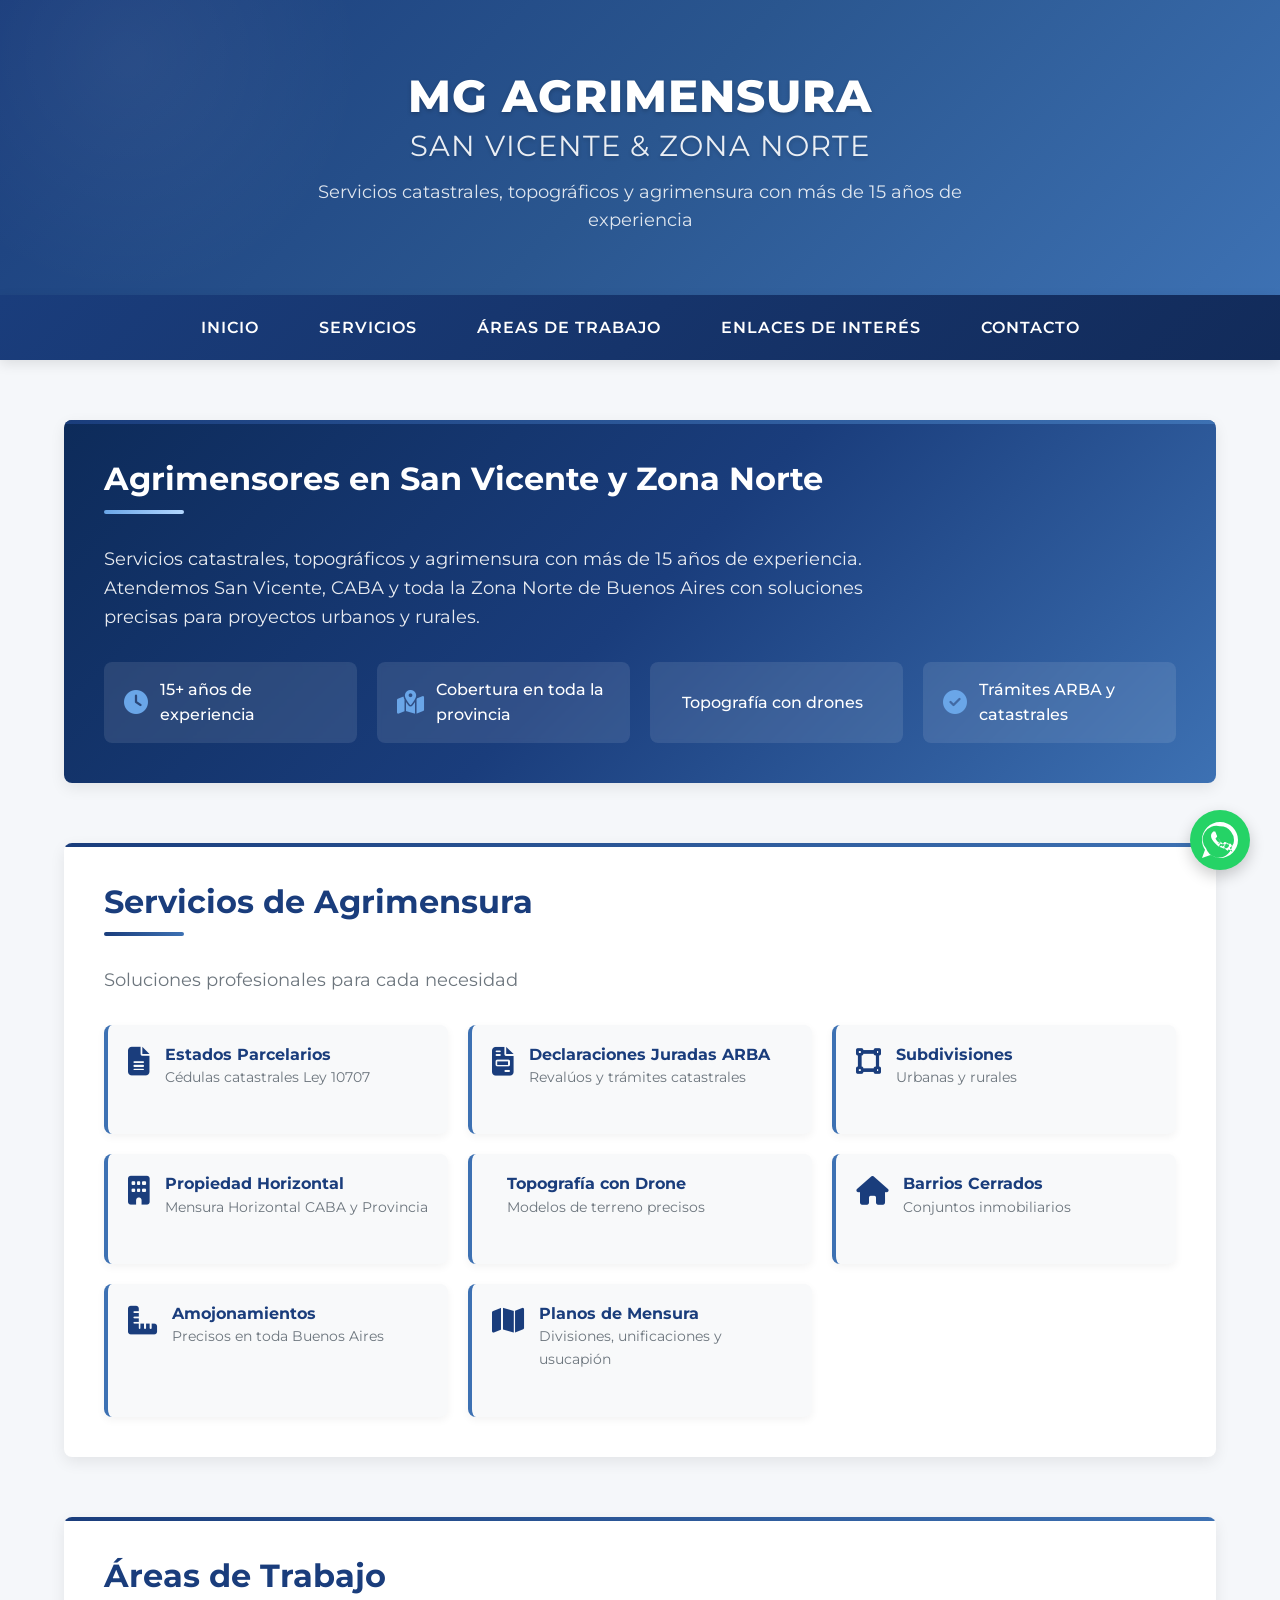
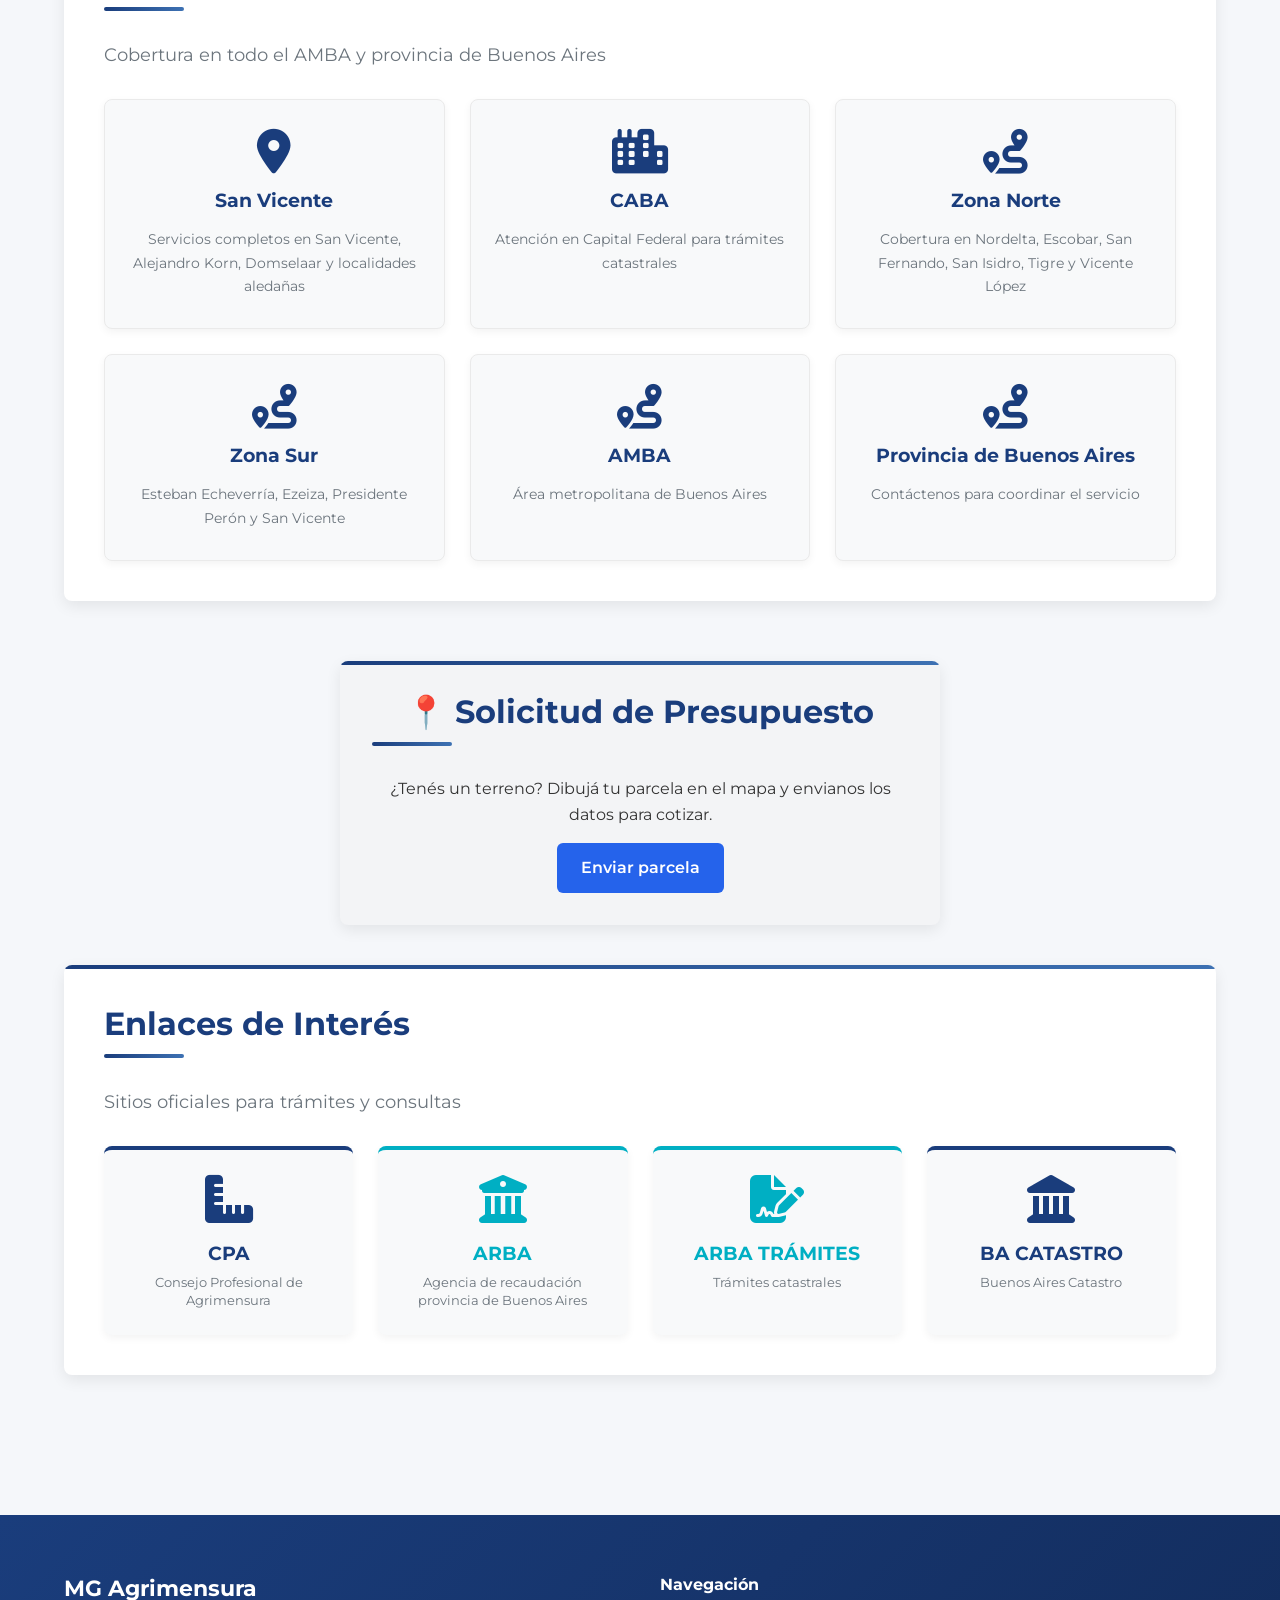
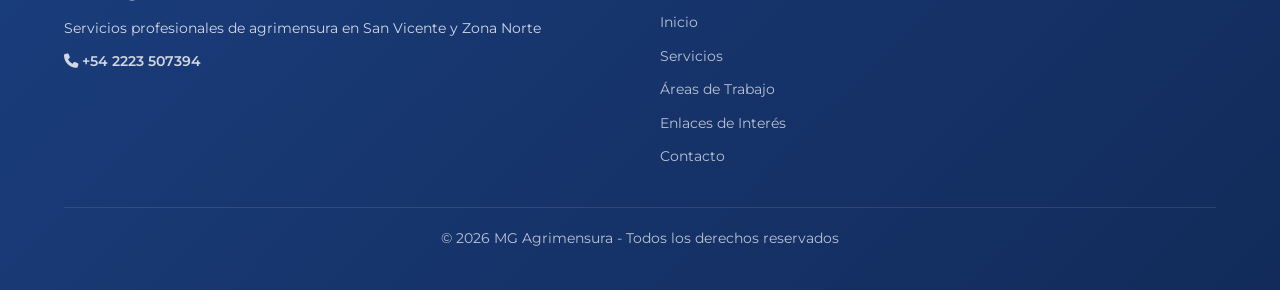
<file: index.html>
<!doctype html>
<html lang="es-ar">
  <head>
    <!-- Google tag (gtag.js) -->
    <script
      async
      src="https://www.googletagmanager.com/gtag/js?id=G-1HQ05M9WVN"
    ></script>
    <script>
      window.dataLayer = window.dataLayer || [];
      function gtag() {
        dataLayer.push(arguments);
      }
      gtag("js", new Date());
      gtag("config", "G-1HQ05M9WVN");
    </script>

    <meta charset="UTF-8" />
    <meta name="viewport" content="width=device-width, initial-scale=1.0" />
    <meta name="language" content="es-AR" />
    <meta name="geo.region" content="AR-B" />
    <meta name="geo.placename" content="San Vicente" />
    <meta name="robots" content="index, follow" />
    <meta
      name="google-site-verification"
      content="yfGlbZ6-nkYd0n5uWNZ3bIEwbT8XLj47co-3NnI4_B8"
    />

    <title>MG Agrimensura │ San Vicente &amp; Zona Norte</title>
    <meta
      name="description"
      content="Agrimensor en Buenos Aires, CABA, AMBA, San Vicente. Cédula catastral, Estado Parcelario, Mensuras y Topografía con Drones."
    />
    <meta
      name="keywords"
      content="estado parcelario, cédula catastral, agrimensor San Vicente, mensura, topografía con drone"
    />

    <link rel="canonical" href="https://www.mgagrimensura.com.ar/" />
    <link rel="preconnect" href="https://fonts.googleapis.com" />
    <link rel="preconnect" href="https://fonts.gstatic.com" crossorigin />

    <link
      rel="stylesheet"
      href="https://cdnjs.cloudflare.com/ajax/libs/font-awesome/6.4.0/css/all.min.css"
    />
    <link
      href="https://fonts.googleapis.com/css2?family=Montserrat:wght@400;600;700;800&family=Roboto+Condensed:wght@400;700&display=swap"
      rel="stylesheet"
    />

    <link rel="stylesheet" href="css/estilos.css" />
  </head>

  <body>
    <header role="banner" aria-label="Encabezado principal de MG Agrimensura">
      <div class="container">
        <h1>
          MG Agrimensura
          <span class="header-location">San Vicente &amp; Zona Norte</span>
        </h1>
        <p class="header-subtitle">
          Servicios catastrales, topográficos y agrimensura con más de 15 años
          de experiencia
        </p>
      </div>
    </header>

    <nav role="navigation" aria-label="Navegación principal">
      <div class="container">
        <ul class="nav-links">
          <li><a href="index.html" aria-current="page">Inicio</a></li>
          <li><a href="#servicios">Servicios</a></li>
          <li><a href="#ubicaciones">Áreas de Trabajo</a></li>
          <li><a href="#enlaces">Enlaces de Interés</a></li>
          <li><a href="pages/contacto.html">Contacto</a></li>
        </ul>
      </div>
    </nav>

    <main role="main" id="contenido-principal" class="container">
      <section
        id="inicio"
        class="bg-section bg-inicio"
        aria-labelledby="inicio-titulo"
      >
        <h2 id="inicio-titulo">Agrimensores en San Vicente y Zona Norte</h2>
        <p>
          Servicios catastrales, topográficos y agrimensura con más de 15 años
          de experiencia. Atendemos San Vicente, CABA y toda la Zona Norte de
          Buenos Aires con soluciones precisas para proyectos urbanos y rurales.
        </p>
        <div class="inicio-destacados">
          <div class="destacado-item">
            <i class="fas fa-clock" aria-hidden="true"></i>
            <span>15+ años de experiencia</span>
          </div>
          <div class="destacado-item">
            <i class="fas fa-map-marked-alt" aria-hidden="true"></i>
            <span>Cobertura en toda la provincia</span>
          </div>
          <div class="destacado-item">
            <i class="fas fa-drone" aria-hidden="true"></i>
            <span>Topografía con drones</span>
          </div>
          <div class="destacado-item">
            <i class="fas fa-check-circle" aria-hidden="true"></i>
            <span>Trámites ARBA y catastrales</span>
          </div>
        </div>
      </section>

      <section id="servicios" aria-labelledby="servicios-titulo">
        <h2 id="servicios-titulo">Servicios de Agrimensura</h2>
        <p class="section-subtitle">
          Soluciones profesionales para cada necesidad
        </p>

        <div id="servicios-container" class="services-grid">
          <div class="loading-message">
            <i class="fas fa-spinner fa-spin"></i> Cargando servicios...
          </div>
        </div>
      </section>

      <!-- ========================================== -->
      <!-- SECCIÓN 3: UBICACIONES (cargadas desde JSON) -->
      <!-- ========================================== -->
      <section id="ubicaciones" aria-labelledby="ubicaciones-titulo">
        <h2 id="ubicaciones-titulo">Áreas de Trabajo</h2>
        <p class="section-subtitle">
          Cobertura en todo el AMBA y provincia de Buenos Aires
        </p>

        <!-- Contenedor donde se renderizan las áreas -->
        <div id="areas-container" class="ubicaciones-grid">
          <div class="loading-message">
            <i class="fas fa-spinner fa-spin"></i> Cargando áreas de trabajo...
          </div>
        </div>
      </section>
      <!-- ========================================== -->
      <!-- SECCIÓN 3.2: parcelas -->
      <!-- ========================================== -->
      <section class="servicio-parcelas">
        <h2>📍 Solicitud de Presupuesto</h2>
        <p>¿Tenés un terreno? Dibujá tu parcela en el mapa y envianos los datos para cotizar.</p>
        <a href="parcelas/index.html" class="btn-primario">Enviar parcela</a>
      </section>
</section>

      <section id="enlaces" aria-labelledby="enlaces-titulo">
        <h2 id="enlaces-titulo">Enlaces de Interés</h2>
        <p class="section-subtitle">
          Sitios oficiales para trámites y consultas
        </p>

        <div class="enlaces-grid">
          <a
            href="https://www.cpa.org.ar/"
            target="_blank"
            class="enlace-card"
            rel="noopener noreferrer"
            aria-label="Consejo Profesional de Agrimensura"
          >
            <i class="fas fa-ruler-combined" aria-hidden="true"></i>
            <span class="enlace-nombre">CPA</span>
            <span class="enlace-desc">Consejo Profesional de Agrimensura</span>
          </a>

          <a
            href="https://web.arba.gov.ar/"
            target="_blank"
            class="enlace-card arba-card"
            rel="noopener noreferrer"
            aria-label="Agencia de Recaudación Buenos Aires"
          >
            <i class="fas fa-university" aria-hidden="true"></i>
            <span class="enlace-nombre">ARBA</span>
            <span class="enlace-desc"
              >Agencia de recaudación provincia de Buenos Aires</span
            >
          </a>

          <a
            href="https://www.arba.gov.ar/GuiaTramites/TramiteSeleccionado.asp?tramite=268"
            target="_blank"
            class="enlace-card arba-card"
            rel="noopener noreferrer"
            aria-label="Trámites catastrales ARBA"
          >
            <i class="fas fa-file-signature" aria-hidden="true"></i>
            <span class="enlace-nombre">ARBA Trámites</span>
            <span class="enlace-desc">Trámites catastrales</span>
          </a>

          <a
            href="https://buenosaires.gob.ar/tramites/solicitud-de-certificado-de-informacion-catastral"
            target="_blank"
            class="enlace-card"
            rel="noopener noreferrer"
            aria-label="Catastro Buenos Aires"
          >
            <i class="fas fa-landmark" aria-hidden="true"></i>
            <span class="enlace-nombre">BA Catastro</span>
            <span class="enlace-desc">Buenos Aires Catastro</span>
          </a>
        </div>
      </section>
    </main>

    <footer role="contentinfo" aria-label="Pie de página">
      <div class="container">
        <div class="footer-grid">
          <div class="footer-info">
            <h3>MG Agrimensura</h3>
            <p>
              Servicios profesionales de agrimensura en San Vicente y Zona Norte
            </p>
            <p class="footer-contacto">
              <i class="fas fa-phone" aria-hidden="true"></i>
              <a href="tel:+542223507394">+54 2223 507394</a>
            </p>
          </div>

          <div class="footer-links">
            <h4>Navegación</h4>
            <ul>
              <li><a href="index.html">Inicio</a></li>
              <li><a href="#servicios">Servicios</a></li>
              <li><a href="#ubicaciones">Áreas de Trabajo</a></li>
              <li><a href="#enlaces">Enlaces de Interés</a></li>
              <li><a href="pages/contacto.html">Contacto</a></li>
            </ul>
          </div>
        </div>

        <div class="footer-bottom">
          <p>&copy; 2026 MG Agrimensura - Todos los derechos reservados</p>
        </div>
      </div>
    </footer>

    <div
      class="wa-chat-btn"
      id="waButton"
      role="button"
      aria-label="Contactar por WhatsApp"
      tabindex="0"
    >
      <svg
        class="wa-chat-btn-icon"
        viewBox="0 0 24 24"
        fill="white"
        aria-hidden="true"
      >
        <path
          d="M17.472 14.382c-.297-.149-1.758-.867-2.03-.967-.273-.099-.471-.148-.67.15-.197.297-.767.966-.94 1.164-.173.199-.347.223-.644.075-.297-.15-1.255-.463-2.39-1.475-.883-.788-1.48-1.761-1.653-2.059-.173-.297-.018-.458.13-.606.134-.133.298-.347.446-.52.149-.174.198-.298.298-.497.099-.198.05-.371-.025-.52-.075-.149-.669-1.612-.916-2.207-.242-.579-.487-.5-.669-.51-.173-.008-.371-.01-.57-.01-.198 0-.52.074-.792.372-.272.297-1.04 1.016-1.04 2.479 0 1.462 1.065 2.875 1.213 3.074.149.198 2.096 3.2 5.077 4.487.709.306 1.262.489 1.694.625.712.227 1.36.195 1.871.118.571-.085 1.758-.719 2.006-1.413.248-.694.248-1.289.173-1.413-.074-.124-.272-.198-.57-.347m-6.29-3.51c.549 1.422 1.444 2.674 2.655 3.575.173.124.347.26.52.36l.47.275c.123.074.248.148.372.148.099 0 .198-.025.272-.124.074-.099.372-.471.495-.644.124-.173.248-.174.372-.099.124.075.744.558.858.658.114.099.198.148.322.074.124-.074.644-.46.818-.632.173-.173.26-.198.347-.173.086.025.161.112.322.273.16.162.31.323.434.483.124.16.26.36.434.547.173.186.198.273.086.46-.112.186-.223.31-.409.434-.186.124-.372.26-.558.372-.186.112-.372.223-.434.26-.062.037-.111.112-.025.236.086.124.384.533.659.868.543.66 1.013 1.145 1.013 1.208 0 .062-.037.136-.111.198-.075.062-.161.074-.223.037-.062-.025-.434-.198-1.013-.607-.58-.409-1.013-.607-1.086-.644-.074-.037-.136-.037-.198.037-.062.074-.248.434-.31.558-.062.124-.124.148-.235.074-.112-.074-.558-.31-1.062-.756-.505-.446-.844-.756-.92-.832-.075-.075-.099-.136-.037-.235.063-.1.26-.26.384-.384.124-.124.173-.211.124-.235-.05-.025-.136 0-.285.074-.149.075-.285.125-.434.2-.149.075-.26.1-.297.05-.037-.05 0-.136.087-.261.087-.124.322-.409.446-.558.41-.496.558-.694.52-.756-.025-.062-.112-.037-.26.025-.149.063-.868.519-1.235.756-.366.237-.434.26-.495.237-.062-.025-.112-.112-.161-.211-.05-.1-.198-.273-.272-.372-.074-.1-.149-.112-.272-.037-.124.074-.66.384-.945.558-.285.174-.558.26-.62.26-.062 0-.136-.025-.161-.087-.025-.062.025-.186.124-.347.1-.16.434-.595.607-.814.173-.218.26-.328.26-.38 0-.062-.037-.087-.161-.149-.124-.062-.744-.372-1.013-.52-.272-.148-.47-.26-.434-.31.037-.05.112-.025.235.025.124.05.708.347.92.471.213.124.384.186.434.161.05-.024.086-.111.062-.211-.025-.1-.26-.595-.384-.832-.124-.236-.272-.41-.434-.52-.161-.112-.297-.186-.26-.223.025-.037.149-.025.322.074.174.1.557.756.756.756h.186c.062 0 .112-.025.136-.062.025-.038.025-.087-.012-.187-.038-.1-.42-1.016-.583-1.39-.16-.372-.32-.558-.446-.558-.037 0-.112.025-.186.062m8.816 4.378c-.008.132-.027.263-.056.39a9.094 9.094 0 0 1-11.71 6.916 9.105 9.105 0 0 1-5.547-5.547A9.095 9.095 0 0 1 12.004 2.88a9.07 9.07 0 0 1 7.354 3.551 9.082 9.082 0 0 1 1.640 7.879M12 0C5.374 0 0 5.374 0 12c0 2.42.744 4.67 2.016 6.537L0 24l5.625-1.921A11.91 11.91 0 0 0 12 24c6.627 0 12-5.373 12-12 0-6.626-5.373-12-12-12"
        />
      </svg>
    </div>

    <script src="js/script.js"></script>
  </body>
</html>
</file>
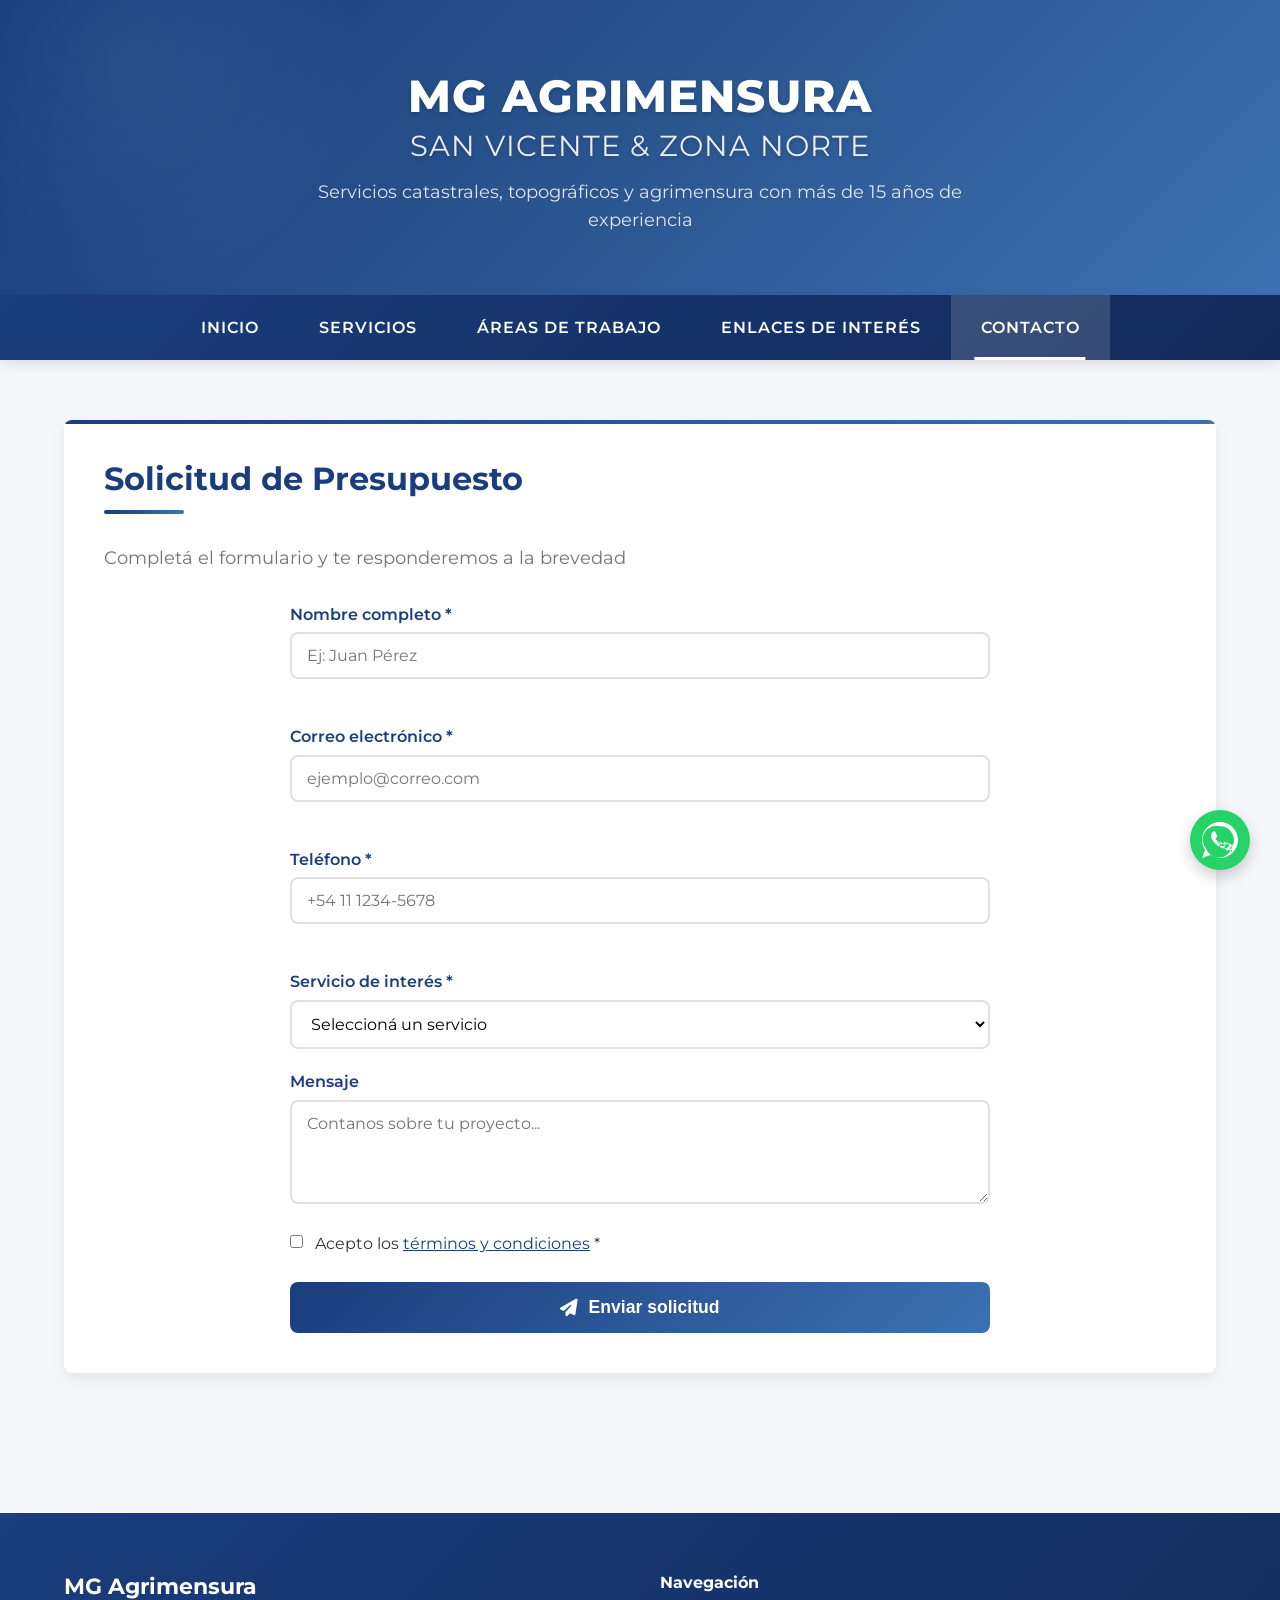
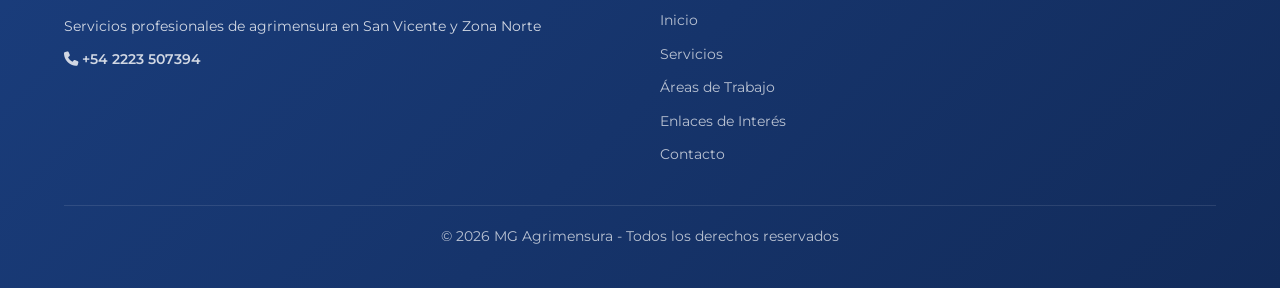
<file: pages/contacto.html>
<!doctype html>
<html lang="es-ar">
  <head>
    <!-- Google tag (gtag.js) -->
    <script
      async
      src="https://www.googletagmanager.com/gtag/js?id=G-1HQ05M9WVN"
    ></script>
    <script>
      window.dataLayer = window.dataLayer || [];
      function gtag() {
        dataLayer.push(arguments);
      }
      gtag("js", new Date());
      gtag("config", "G-1HQ05M9WVN");
    </script>

    <meta charset="UTF-8" />
    <meta name="viewport" content="width=device-width, initial-scale=1.0" />
    <meta name="language" content="es-AR" />
    <meta name="geo.region" content="AR-B" />
    <meta name="geo.placename" content="San Vicente" />
    <meta name="robots" content="index, follow" />
    <meta
      name="google-site-verification"
      content="yfGlbZ6-nkYd0n5uWNZ3bIEwbT8XLj47co-3NnI4_B8"
    />

    <title>Contacto │ MG Agrimensura</title>
    <meta
      name="description"
      content="Contactanos para solicitar presupuesto de servicios de agrimensura en San Vicente y Zona Norte."
    />

    <link
      rel="canonical"
      href="https://www.mgagrimensura.com.ar/pages/contacto.html"
    />
    <link rel="preconnect" href="https://fonts.googleapis.com" />
    <link rel="preconnect" href="https://fonts.gstatic.com" crossorigin />

    <link
      rel="stylesheet"
      href="https://cdnjs.cloudflare.com/ajax/libs/font-awesome/6.4.0/css/all.min.css"
    />
    <link
      href="https://fonts.googleapis.com/css2?family=Montserrat:wght@400;600;700;800&family=Roboto+Condensed:wght@400;700&display=swap"
      rel="stylesheet"
    />

    <link rel="stylesheet" href="../css/estilos.css" />
  </head>
  <body>
    <!-- ============================================ -->
    <!-- HEADER - Mismo que index                     -->
    <!-- ============================================ -->
    <header role="banner" aria-label="Encabezado principal de MG Agrimensura">
      <div class="container">
        <h1>
          MG Agrimensura
          <span class="header-location">San Vicente &amp; Zona Norte</span>
        </h1>
        <p class="header-subtitle">
          Servicios catastrales, topográficos y agrimensura con más de 15 años
          de experiencia
        </p>
      </div>
    </header>

    <!-- ============================================ -->
    <!-- NAV - Misma navegación que index             -->
    <!-- ============================================ -->
    <nav role="navigation" aria-label="Navegación principal">
      <div class="container">
        <ul class="nav-links">
          <li><a href="../index.html">Inicio</a></li>
          <li><a href="../index.html#servicios">Servicios</a></li>
          <li><a href="../index.html#ubicaciones">Áreas de Trabajo</a></li>
          <li><a href="../index.html#enlaces">Enlaces de Interés</a></li>
          <li><a href="contacto.html" aria-current="page">Contacto</a></li>
        </ul>
      </div>
    </nav>

    <!-- ============================================ -->
    <!-- MAIN - SOLO EL FORMULARIO                    -->
    <!-- ============================================ -->
    <main role="main" id="contenido-principal" class="container">
      <section
        id="contacto"
        aria-labelledby="contacto-titulo"
        class="contacto-section"
      >
        <h2 id="contacto-titulo">Solicitud de Presupuesto</h2>
        <p class="section-subtitle">
          Completá el formulario y te responderemos a la brevedad
        </p>

        <!-- Servicio seleccionado desde la URL -->
        <div
          id="servicio-seleccionado"
          class="servicio-seleccionado"
          style="display: none"
        >
          <p>
            <strong>Servicio seleccionado:</strong>
            <span id="servicio-nombre"></span>
          </p>
          <p id="servicio-detalle"></p>
        </div>

        <!-- FORMULARIO CON ACTION DE FORMSPREE -->
        <form
          id="contacto-form"
          class="formulario-contacto"
          action="https://formspree.io/f/xeeybnwa"
          method="POST"
          novalidate
        >
          <!-- Nombre -->
          <div class="campo-formulario">
            <label for="nombre"
              >Nombre completo <span aria-hidden="true">*</span></label
            >
            <input
              type="text"
              id="nombre"
              name="nombre"
              placeholder="Ej: Juan Pérez"
              required
              aria-required="true"
            />
            <span class="mensaje-error" id="error-nombre"></span>
          </div>

          <!-- Email -->
          <div class="campo-formulario">
            <label for="email"
              >Correo electrónico <span aria-hidden="true">*</span></label
            >
            <input
              type="email"
              id="email"
              name="email"
              placeholder="ejemplo@correo.com"
              required
              aria-required="true"
            />
            <span class="mensaje-error" id="error-email"></span>
          </div>

          <!-- Teléfono -->
          <div class="campo-formulario">
            <label for="telefono"
              >Teléfono <span aria-hidden="true">*</span></label
            >
            <input
              type="tel"
              id="telefono"
              name="telefono"
              placeholder="+54 11 1234-5678"
              required
              aria-required="true"
            />
            <span class="mensaje-error" id="error-telefono"></span>
          </div>

          <!-- Servicio (select) -->
          <div class="campo-formulario">
            <label for="servicio"
              >Servicio de interés <span aria-hidden="true">*</span></label
            >
            <select id="servicio" name="servicio" required aria-required="true">
              <option value="">Seleccioná un servicio</option>
              <option value="Estados Parcelarios">Estados Parcelarios</option>
              <option value="Declaraciones Juradas ARBA">
                Declaraciones Juradas ARBA
              </option>
              <option value="Subdivisiones">Subdivisiones</option>
              <option value="Propiedad Horizontal">Propiedad Horizontal</option>
              <option value="Topografía con Drone">Topografía con Drone</option>
              <option value="Barrios Cerrados">Barrios Cerrados</option>
              <option value="Amojonamientos">Amojonamientos</option>
              <option value="Planos de Mensura">Planos de Mensura</option>
              <option value="Otro">Otro</option>
            </select>
          </div>

          <!-- Mensaje -->
          <div class="campo-formulario">
            <label for="mensaje">Mensaje</label>
            <textarea
              id="mensaje"
              name="mensaje"
              rows="4"
              placeholder="Contanos sobre tu proyecto..."
            ></textarea>
          </div>

          <!-- Términos -->
          <div class="campo-formulario checkbox">
            <input
              type="checkbox"
              id="acepto-terminos"
              name="terminos"
              required
            />
            <label for="acepto-terminos">
              Acepto los
              <a href="../terminos-servicio.html" target="_blank"
                >términos y condiciones</a
              >
              <span aria-hidden="true">*</span>
            </label>
          </div>

          <!-- Botón enviar -->
          <button type="submit" class="boton-enviar">
            <i class="fas fa-paper-plane" aria-hidden="true"></i> Enviar
            solicitud
          </button>
        </form>

        <!-- Mensaje de éxito (se muestra con JS) -->
        <div id="mensaje-exito" class="mensaje-exito" style="display: none">
          <i class="fas fa-check-circle" aria-hidden="true"></i>
          <strong>¡Solicitud enviada con éxito!</strong>
          <p>Te contactaremos a la brevedad. Muchas gracias.</p>
        </div>
      </section>
    </main>

    <!-- ============================================ -->
    <!-- FOOTER - Mismo que index                     -->
    <!-- ============================================ -->
    <footer role="contentinfo" aria-label="Pie de página">
      <div class="container">
        <div class="footer-grid">
          <div class="footer-info">
            <h3>MG Agrimensura</h3>
            <p>
              Servicios profesionales de agrimensura en San Vicente y Zona Norte
            </p>
            <p class="footer-contacto">
              <i class="fas fa-phone" aria-hidden="true"></i>
              <a href="tel:+542223507394">+54 2223 507394</a>
            </p>
          </div>

          <div class="footer-links">
            <h4>Navegación</h4>
            <ul>
              <li><a href="../index.html">Inicio</a></li>
              <li><a href="../index.html#servicios">Servicios</a></li>
              <li><a href="../index.html#ubicaciones">Áreas de Trabajo</a></li>
              <li><a href="../index.html#enlaces">Enlaces de Interés</a></li>
              <li><a href="contacto.html">Contacto</a></li>
            </ul>
          </div>
        </div>

        <div class="footer-bottom">
          <p>&copy; 2026 MG Agrimensura - Todos los derechos reservados</p>
        </div>
      </div>
    </footer>

    <!-- ============================================ -->
    <!-- BOTÓN WHATSAPP                               -->
    <!-- ============================================ -->
    <div
      class="wa-chat-btn"
      id="waButton"
      role="button"
      aria-label="Contactar por WhatsApp"
      tabindex="0"
    >
      <svg
        class="wa-chat-btn-icon"
        viewBox="0 0 24 24"
        fill="white"
        aria-hidden="true"
      >
        <path
          d="M17.472 14.382c-.297-.149-1.758-.867-2.03-.967-.273-.099-.471-.148-.67.15-.197.297-.767.966-.94 1.164-.173.199-.347.223-.644.075-.297-.15-1.255-.463-2.39-1.475-.883-.788-1.48-1.761-1.653-2.059-.173-.297-.018-.458.13-.606.134-.133.298-.347.446-.52.149-.174.198-.298.298-.497.099-.198.05-.371-.025-.52-.075-.149-.669-1.612-.916-2.207-.242-.579-.487-.5-.669-.51-.173-.008-.371-.01-.57-.01-.198 0-.52.074-.792.372-.272.297-1.04 1.016-1.04 2.479 0 1.462 1.065 2.875 1.213 3.074.149.198 2.096 3.2 5.077 4.487.709.306 1.262.489 1.694.625.712.227 1.36.195 1.871.118.571-.085 1.758-.719 2.006-1.413.248-.694.248-1.289.173-1.413-.074-.124-.272-.198-.57-.347m-6.29-3.51c.549 1.422 1.444 2.674 2.655 3.575.173.124.347.26.52.36l.47.275c.123.074.248.148.372.148.099 0 .198-.025.272-.124.074-.099.372-.471.495-.644.124-.173.248-.174.372-.099.124.075.744.558.858.658.114.099.198.148.322.074.124-.074.644-.46.818-.632.173-.173.26-.198.347-.173.086.025.161.112.322.273.16.162.31.323.434.483.124.16.26.36.434.547.173.186.198.273.086.46-.112.186-.223.31-.409.434-.186.124-.372.26-.558.372-.186.112-.372.223-.434.26-.062.037-.111.112-.025.236.086.124.384.533.659.868.543.66 1.013 1.145 1.013 1.208 0 .062-.037.136-.111.198-.075.062-.161.074-.223.037-.062-.025-.434-.198-1.013-.607-.58-.409-1.013-.607-1.086-.644-.074-.037-.136-.037-.198.037-.062.074-.248.434-.31.558-.062.124-.124.148-.235.074-.112-.074-.558-.31-1.062-.756-.505-.446-.844-.756-.92-.832-.075-.075-.099-.136-.037-.235.063-.1.26-.26.384-.384.124-.124.173-.211.124-.235-.05-.025-.136 0-.285.074-.149.075-.285.125-.434.2-.149.075-.26.1-.297.05-.037-.05 0-.136.087-.261.087-.124.322-.409.446-.558.41-.496.558-.694.52-.756-.025-.062-.112-.037-.26.025-.149.063-.868.519-1.235.756-.366.237-.434.26-.495.237-.062-.025-.112-.112-.161-.211-.05-.1-.198-.273-.272-.372-.074-.1-.149-.112-.272-.037-.124.074-.66.384-.945.558-.285.174-.558.26-.62.26-.062 0-.136-.025-.161-.087-.025-.062.025-.186.124-.347.1-.16.434-.595.607-.814.173-.218.26-.328.26-.38 0-.062-.037-.087-.161-.149-.124-.062-.744-.372-1.013-.52-.272-.148-.47-.26-.434-.31.037-.05.112-.025.235.025.124.05.708.347.92.471.213.124.384.186.434.161.05-.024.086-.111.062-.211-.025-.1-.26-.595-.384-.832-.124-.236-.272-.41-.434-.52-.161-.112-.297-.186-.26-.223.025-.037.149-.025.322.074.174.1.557.756.756.756h.186c.062 0 .112-.025.136-.062.025-.038.025-.087-.012-.187-.038-.1-.42-1.016-.583-1.39-.16-.372-.32-.558-.446-.558-.037 0-.112.025-.186.062m8.816 4.378c-.008.132-.027.263-.056.39a9.094 9.094 0 0 1-11.71 6.916 9.105 9.105 0 0 1-5.547-5.547A9.095 9.095 0 0 1 12.004 2.88a9.07 9.07 0 0 1 7.354 3.551 9.082 9.082 0 0 1 1.640 7.879M12 0C5.374 0 0 5.374 0 12c0 2.42.744 4.67 2.016 6.537L0 24l5.625-1.921A11.91 11.91 0 0 0 12 24c6.627 0 12-5.373 12-12 0-6.626-5.373-12-12-12"
        />
      </svg>
    </div>

    <!-- ============================================ -->
    <!-- SCRIPTS                                      -->
    <!-- ============================================ -->
    <script src="../js/script.js"></script>
  </body>
</html>
</file>
<file: css/estilos.css>
/* ============================================ */
/* 1. VARIABLES Y RESET                         */
/* ============================================ */

:root {
  --primary: #1a3d7c;
  --primary-dark: #122b5a;
  --primary-light: #2a568f;
  --secondary: #3d71b3;
  --accent: #2ecc71;
  --light: #f8f9fa;
  --dark: #212529;
  --gray: #6c757d;
  --border-radius: 8px;
  --box-shadow: 0 5px 15px rgba(0, 0, 0, 0.08);
  --transition: all 0.3s ease;
}

* {
  margin: 0;
  padding: 0;
  box-sizing: border-box;
}

body {
  font-family: "Montserrat", "Roboto Condensed", sans-serif;
  line-height: 1.6;
  color: #333;
  background-color: #f5f7fa;
}

.container {
  width: 90%;
  max-width: 1200px;
  margin: 0 auto;
  padding: 20px 0;
}

/* ============================================ */
/* 2. TIPOGRAFÍA                               */
/* ============================================ */

h1,
h2,
h3,
h4 {
  font-weight: 700;
  line-height: 1.2;
  margin-bottom: 1rem;
}

h2 {
  font-size: 2rem;
  position: relative;
  padding-bottom: 15px;
  margin-bottom: 30px;
  color: var(--primary);
}

h2::after {
  content: "";
  position: absolute;
  bottom: 0;
  left: 0;
  width: 80px;
  height: 4px;
  background: linear-gradient(90deg, var(--primary), var(--secondary));
  border-radius: 2px;
}

.section-subtitle {
  color: var(--gray);
  font-size: 1.1rem;
  margin-bottom: 30px;
}

/* ============================================ */
/* 3. HEADER                                   */
/* ============================================ */

header {
  background: linear-gradient(
    135deg,
    var(--primary) 0%,
    var(--primary-light) 50%,
    var(--secondary) 100%
  );
  color: white;
  padding: 50px 0 40px;
  text-align: center;
  position: relative;
  overflow: hidden;
}

header::after {
  content: "";
  position: absolute;
  top: 0;
  left: 0;
  right: 0;
  bottom: 0;
  background-image: radial-gradient(
    circle at 10% 20%,
    rgba(255, 255, 255, 0.05) 0%,
    transparent 20%
  );
  pointer-events: none;
}

header h1 {
  margin: 0;
  font-size: 2.8rem;
  font-weight: 800;
  letter-spacing: 1px;
  text-transform: uppercase;
  text-shadow: 0 2px 4px rgba(0, 0, 0, 0.2);
}

.header-location {
  display: block;
  font-size: 1.8rem;
  font-weight: 400;
  opacity: 0.9;
  margin-top: 5px;
}

.header-subtitle {
  font-size: 1.1rem;
  opacity: 0.85;
  max-width: 700px;
  margin: 15px auto 0;
}

/* ============================================ */
/* 4. NAVEGACIÓN                               */
/* ============================================ */

nav {
  background: linear-gradient(
    135deg,
    var(--primary) 0%,
    var(--primary-dark) 100%
  );
  position: sticky;
  top: 0;
  z-index: 1000;
  box-shadow: 0 4px 12px rgba(0, 0, 0, 0.1);
}

nav .container {
  padding: 0;
}

.nav-links {
  list-style: none;
  display: flex;
  justify-content: center;
  gap: 0;
}

.nav-links li {
  margin: 0;
}

.nav-links a {
  color: white;
  text-decoration: none;
  font-weight: 600;
  font-size: 1rem;
  padding: 20px 30px;
  display: block;
  position: relative;
  transition: var(--transition);
  text-transform: uppercase;
  letter-spacing: 1px;
}

.nav-links a::after {
  content: "";
  position: absolute;
  bottom: 0;
  left: 50%;
  width: 0;
  height: 3px;
  background-color: white;
  transition: var(--transition);
  transform: translateX(-50%);
}

.nav-links a:hover::after,
.nav-links a[aria-current="page"]::after {
  width: 70%;
}

.nav-links a:hover {
  background-color: rgba(255, 255, 255, 0.1);
}

.nav-links a[aria-current="page"] {
  background-color: rgba(255, 255, 255, 0.15);
}

/* ============================================ */
/* 5. MAIN - SECCIONES GENERALES               */
/* ============================================ */

main {
  padding: 40px 0;
}

section {
  margin: 40px 0 60px;
  padding: 40px;
  background-color: white;
  border-radius: var(--border-radius);
  box-shadow: var(--box-shadow);
  position: relative;
  overflow: hidden;
}

section::before {
  content: "";
  position: absolute;
  top: 0;
  left: 0;
  right: 0;
  height: 4px;
  background: linear-gradient(90deg, var(--primary), var(--secondary));
  z-index: 2;
}

/* ============================================ */
/* 6. SECCIÓN INICIO                           */
/* ============================================ */

.bg-inicio {
  background: linear-gradient(135deg, #0d2b5a 0%, #1a3d7c 50%, #3d71b3 100%);
  color: white;
}

.bg-inicio h2 {
  color: white;
}

.bg-inicio h2::after {
  background: linear-gradient(90deg, #6aa6e8, #b3d7ff);
}

.bg-inicio p {
  font-size: 1.15rem;
  opacity: 0.9;
  max-width: 800px;
}

.inicio-destacados {
  display: grid;
  grid-template-columns: repeat(auto-fit, minmax(200px, 1fr));
  gap: 20px;
  margin-top: 30px;
}

.destacado-item {
  display: flex;
  align-items: center;
  gap: 12px;
  background: rgba(255, 255, 255, 0.1);
  padding: 15px 20px;
  border-radius: var(--border-radius);
  backdrop-filter: blur(2px);
  font-weight: 500;
}

.destacado-item i {
  font-size: 1.5rem;
  color: #6aa6e8;
}

/* ============================================ */
/* 7. SERVICIOS                                */
/* ============================================ */

.services-grid {
  list-style: none;
  display: grid;
  grid-template-columns: repeat(auto-fit, minmax(280px, 1fr));
  gap: 20px;
}

.service-item {
  display: flex;
  align-items: flex-start;
  gap: 15px;
  background: var(--light);
  padding: 20px;
  border-radius: var(--border-radius);
  border-left: 4px solid var(--secondary);
  box-shadow: 0 3px 8px rgba(0, 0, 0, 0.05);
  transition: var(--transition);
  cursor: pointer;
}

.service-item:hover {
  transform: translateY(-5px);
  box-shadow: 0 8px 15px rgba(0, 0, 0, 0.08);
}

.service-icon {
  font-size: 1.8rem;
  color: var(--primary);
  flex-shrink: 0;
  margin-top: 2px;
}

.service-content h3 {
  font-size: 1rem;
  margin-bottom: 2px;
  color: var(--primary);
}

.service-content p {
  font-size: 0.9rem;
  color: var(--gray);
  margin: 0;
}
/* ============================================ */
/* INDICADOR "→ Solicitar presupuesto"          */
/* ============================================ */

.click-indicator {
  display: inline-flex;
  align-items: center;
  gap: 6px;
  font-size: 0.85rem;
  font-weight: 600;
  color: var(--secondary);
  margin-top: 10px;

  /* OCULTO POR DEFECTO */
  opacity: 0;
  transform: translateX(-10px);
  transition: all 0.3s ease;

  /* Para que no ocupe espacio cuando está oculto */
  max-height: 0;
  overflow: hidden;
  margin-top: 0;
}

/* AL HACER HOVER EN LA TARJETA, APARECE */
.service-item:hover .click-indicator {
  opacity: 1;
  transform: translateX(0);
  max-height: 50px;
  margin-top: 10px;
}

/* Efecto adicional al hacer hover en el indicador */
.click-indicator:hover {
  color: var(--primary);
  transform: translateX(6px);
}

/* Línea decorativa debajo del indicador */
.click-indicator::after {
  content: "";
  position: absolute;
  bottom: -2px;
  left: 0;
  width: 0;
  height: 2px;
  background: linear-gradient(90deg, var(--secondary), var(--primary));
  transition: width 0.3s ease;
}

.service-item:hover .click-indicator::after {
  width: 100%;
}
/* ============================================ */
/* 8. BOTÓN EN SERVICIOS                       */
/* ============================================ */

.btn-servicio {
  display: inline-flex;
  align-items: center;
  gap: 8px;
  background: linear-gradient(135deg, var(--primary), var(--secondary));
  color: white;
  border: none;
  padding: 10px 20px;
  border-radius: 6px;
  font-weight: 600;
  font-size: 0.85rem;
  cursor: pointer;
  transition: var(--transition);
  margin-top: 10px;
  font-family: inherit;
}

.btn-servicio:hover {
  transform: translateY(-2px);
  box-shadow: 0 5px 15px rgba(26, 61, 124, 0.3);
}

.btn-servicio i {
  font-size: 0.8rem;
}
.click-indicator {
  display: inline-flex;
  align-items: center;
  gap: 6px;
  font-size: 0.8rem;
  color: var(--primary);
  font-weight: 600;
  margin-top: 8px;
  transition: var(--transition);
}

.service-item:hover .click-indicator {
  transform: translateX(5px);
  color: var(--secondary);
}
/* ============================================ */
/* 9. MENSAJES DE CARGA Y ERROR                */
/* ============================================ */

.loading-message {
  text-align: center;
  padding: 40px;
  color: var(--gray);
  font-size: 1.1rem;
}

.loading-message i {
  margin-right: 10px;
  color: var(--primary);
}

.error-message {
  text-align: center;
  padding: 40px;
  color: #721c24;
  background: #f8d7da;
  border-radius: var(--border-radius);
  border-left: 4px solid #dc3545;
}

.error-message i {
  margin-right: 10px;
}

/* ============================================ */
/* 9.2 servicio-parcelas                             */
/* ============================================ */

.servicio-parcelas {
  text-align: center;
  padding: 2rem;
  background: #f3f4f6;
  margin: 2rem auto;
  max-width: 600px;
  border-radius: 8px;
}

.btn-primario {
  display: inline-block;
  padding: 0.75rem 1.5rem;
  background: #2563eb;
  color: white;
  text-decoration: none;
  border-radius: 6px;
  margin-top: 1rem;
  font-weight: 600;
}

.btn-primario:hover {
  opacity: 0.9;
}

/* ============================================ */
/* 10. UBICACIONES                             */
/* ============================================ */

.ubicaciones-grid {
  display: grid;
  grid-template-columns: repeat(auto-fit, minmax(250px, 1fr));
  gap: 25px;
}

.ubicacion-card {
  text-align: center;
  padding: 30px 20px;
  border-radius: var(--border-radius);
  background: var(--light);
  box-shadow: 0 3px 8px rgba(0, 0, 0, 0.05);
  transition: var(--transition);
  border: 1px solid #eaeaea;
}

.ubicacion-card:hover {
  transform: translateY(-8px);
  box-shadow: 0 12px 20px rgba(0, 0, 0, 0.08);
  border-color: var(--secondary);
}

.ubicacion-card i {
  font-size: 2.8rem;
  color: var(--primary);
  margin-bottom: 15px;
  display: inline-block;
}

.ubicacion-card h3 {
  color: var(--primary);
  font-size: 1.2rem;
}

.ubicacion-card p {
  font-size: 0.9rem;
  color: var(--gray);
  margin: 0;
}

/* ============================================ */
/* 11. ENLACES DE INTERÉS                      */
/* ============================================ */

.enlaces-grid {
  display: grid;
  grid-template-columns: repeat(auto-fit, minmax(200px, 1fr));
  gap: 25px;
}

.enlace-card {
  display: flex;
  flex-direction: column;
  align-items: center;
  text-decoration: none;
  color: var(--dark);
  transition: var(--transition);
  padding: 25px 15px;
  background-color: var(--light);
  border-radius: var(--border-radius);
  box-shadow: 0 3px 8px rgba(0, 0, 0, 0.05);
  border-top: 4px solid var(--primary);
  min-height: 180px;
}

.enlace-card:hover {
  transform: translateY(-8px);
  box-shadow: 0 10px 25px rgba(0, 0, 0, 0.1);
}

.enlace-card i {
  font-size: 3rem;
  color: var(--primary);
  margin-bottom: 15px;
}

.enlace-card.arba-card i {
  color: #00afc3;
}

.enlace-card.arba-card {
  border-top-color: #00afc3;
}

.enlace-nombre {
  font-weight: 700;
  font-size: 1.2rem;
  text-transform: uppercase;
  color: var(--primary);
  margin-bottom: 5px;
  text-align: center;
}

.arba-card .enlace-nombre {
  color: #00afc3;
}

.enlace-desc {
  font-size: 0.8rem;
  line-height: 1.4;
  color: var(--gray);
  text-align: center;
}

/* ============================================ */
/* 12. FOOTER                                  */
/* ============================================ */

footer {
  background: linear-gradient(
    135deg,
    var(--primary) 0%,
    var(--primary-dark) 100%
  );
  color: white;
  padding: 40px 0 20px;
  margin-top: 60px;
}

footer h3,
footer h4 {
  color: white;
  margin-bottom: 15px;
}

footer h3 {
  font-size: 1.4rem;
}

footer a {
  color: rgba(255, 255, 255, 0.7);
  text-decoration: none;
  transition: var(--transition);
}

footer a:hover {
  color: white;
}

.footer-grid {
  display: grid;
  grid-template-columns: repeat(auto-fit, minmax(200px, 1fr));
  gap: 40px;
  padding-bottom: 30px;
  border-bottom: 1px solid rgba(255, 255, 255, 0.1);
}

.footer-info p {
  opacity: 0.8;
  font-size: 0.9rem;
}

.footer-contacto {
  margin-top: 10px;
  font-weight: 600;
}

.footer-contacto a {
  color: white;
  opacity: 1;
}

.footer-links ul,
.footer-legal ul {
  list-style: none;
}

.footer-links ul li,
.footer-legal ul li {
  margin-bottom: 8px;
}

.footer-links ul li a,
.footer-legal ul li a {
  font-size: 0.9rem;
}

.footer-bottom {
  text-align: center;
  padding-top: 20px;
  opacity: 0.7;
  font-size: 0.85rem;
}

/* ============================================ */
/* 13. BOTÓN WHATSAPP                          */
/* ============================================ */

.wa-chat-btn {
  position: fixed;
  bottom: 30px;
  right: 30px;
  width: 60px;
  height: 60px;
  background-color: #25d366;
  border-radius: 50%;
  box-shadow: 0 6px 15px rgba(0, 0, 0, 0.2);
  cursor: pointer;
  display: flex;
  align-items: center;
  justify-content: center;
  z-index: 9999;
  transition: var(--transition);
  border: none;
}

.wa-chat-btn:hover {
  transform: scale(1.1) translateY(-5px);
  box-shadow: 0 8px 20px rgba(37, 211, 102, 0.4);
}

.wa-chat-btn-icon {
  width: 36px;
  height: 36px;
  fill: white;
}

/* ============================================ */
/* 14. SERVICIO SELECCIONADO EN CONTACTO       */
/* ============================================ */

.servicio-seleccionado {
  background: #e8f4fd;
  border-left: 4px solid var(--primary);
  padding: 15px 20px;
  border-radius: var(--border-radius);
  margin-bottom: 25px;
}

.servicio-seleccionado p {
  margin: 5px 0;
}

.servicio-seleccionado strong {
  color: var(--primary);
}

#servicio-detalle {
  color: var(--gray);
  font-size: 0.9rem;
}

/* ============================================ */
/* 15. FORMULARIO DE CONTACTO                  */
/* ============================================ */

.formulario-contacto {
  max-width: 700px;
  margin: 0 auto;
}

.campo-formulario {
  margin-bottom: 20px;
}

.campo-formulario label {
  display: block;
  font-weight: 600;
  margin-bottom: 5px;
  color: var(--primary);
}

.campo-formulario input,
.campo-formulario select,
.campo-formulario textarea {
  width: 100%;
  padding: 12px 15px;
  border: 2px solid #e0e0e0;
  border-radius: var(--border-radius);
  font-size: 1rem;
  transition: var(--transition);
  font-family: inherit;
  background: white;
}

.campo-formulario input:focus,
.campo-formulario select:focus,
.campo-formulario textarea:focus {
  outline: none;
  border-color: var(--primary);
  box-shadow: 0 0 0 3px rgba(26, 61, 124, 0.1);
}

.campo-formulario input.error,
.campo-formulario select.error,
.campo-formulario textarea.error {
  border-color: #dc3545;
}

.mensaje-error {
  display: block;
  color: #dc3545;
  font-size: 0.85rem;
  margin-top: 5px;
  min-height: 20px;
}

.campo-formulario.checkbox {
  display: flex;
  align-items: flex-start;
  gap: 12px;
}

.campo-formulario.checkbox input {
  width: auto;
  margin-top: 4px;
  flex-shrink: 0;
}

.campo-formulario.checkbox label {
  font-weight: normal;
  cursor: pointer;
  color: #333;
}

.campo-formulario.checkbox label a {
  color: var(--primary);
  text-decoration: underline;
}

.boton-enviar {
  background: linear-gradient(135deg, var(--primary), var(--secondary));
  color: white;
  border: none;
  padding: 15px 40px;
  font-size: 1.1rem;
  font-weight: 600;
  border-radius: var(--border-radius);
  cursor: pointer;
  transition: var(--transition);
  display: inline-flex;
  align-items: center;
  gap: 10px;
  width: 100%;
  justify-content: center;
}

.boton-enviar:hover {
  transform: translateY(-3px);
  box-shadow: 0 5px 20px rgba(26, 61, 124, 0.3);
}

/* ============================================ */
/* 16. MENSAJE DE ÉXITO                        */
/* ============================================ */

.mensaje-exito {
  background: #d4edda;
  color: #155724;
  padding: 25px 30px;
  border-radius: var(--border-radius);
  border-left: 4px solid #28a745;
  text-align: center;
  max-width: 700px;
  margin: 20px auto 0;
}

.mensaje-exito i {
  font-size: 2rem;
  color: #28a745;
  display: block;
  margin-bottom: 10px;
}

.mensaje-exito strong {
  font-size: 1.2rem;
  display: block;
}

.mensaje-exito p {
  margin-top: 8px;
  opacity: 0.9;
}

/* ============================================ */
/* 17. RESPONSIVE - MEDIA QUERIES              */
/* ============================================ */
/* Para móviles: al tocar, se muestra */
.service-item:active .click-indicator,
.service-item:focus .click-indicator {
  opacity: 1;
  transform: translateX(0);
  max-height: 50px;
  margin-top: 10px;
}

@media (max-width: 992px) {
  header h1 {
    font-size: 2.2rem;
  }

  .header-location {
    font-size: 1.4rem;
  }

  .nav-links a {
    padding: 18px 20px;
    font-size: 0.85rem;
  }

  section {
    padding: 30px 20px;
  }

  h2 {
    font-size: 1.7rem;
  }
}

@media (max-width: 768px) {
  header {
    padding: 35px 0 25px;
  }

  header h1 {
    font-size: 1.8rem;
  }

  .header-location {
    font-size: 1.1rem;
  }

  .header-subtitle {
    font-size: 0.95rem;
  }

  .nav-links {
    flex-direction: column;
    gap: 0;
  }

  .nav-links a {
    padding: 14px 20px;
    text-align: center;
    font-size: 0.9rem;
  }

  .nav-links a::after {
    display: none;
  }

  section {
    padding: 25px 15px;
    margin: 30px 0 40px;
  }

  h2 {
    font-size: 1.5rem;
  }

  .services-grid {
    grid-template-columns: 1fr;
  }

  .ubicaciones-grid {
    grid-template-columns: 1fr 1fr;
  }

  .enlaces-grid {
    grid-template-columns: 1fr 1fr;
  }

  .inicio-destacados {
    grid-template-columns: 1fr 1fr;
    gap: 12px;
  }

  .destacado-item {
    padding: 12px 15px;
    font-size: 0.85rem;
  }

  .footer-grid {
    grid-template-columns: 1fr;
    text-align: center;
    gap: 25px;
  }

  .wa-chat-btn {
    width: 50px;
    height: 50px;
    bottom: 20px;
    right: 20px;
  }

  .wa-chat-btn-icon {
    width: 30px;
    height: 30px;
  }

  .btn-servicio {
    width: 100%;
    justify-content: center;
  }
}

@media (max-width: 480px) {
  header h1 {
    font-size: 1.4rem;
  }

  .header-location {
    font-size: 0.95rem;
  }

  h2 {
    font-size: 1.3rem;
  }

  h2::after {
    width: 50px;
  }

  .ubicaciones-grid {
    grid-template-columns: 1fr;
  }

  .enlaces-grid {
    grid-template-columns: 1fr;
  }

  .inicio-destacados {
    grid-template-columns: 1fr;
  }

  .service-item {
    padding: 15px;
    flex-direction: column;
    align-items: center;
    text-align: center;
  }

  .service-icon {
    font-size: 2rem;
  }

  .section-subtitle {
    font-size: 0.95rem;
  }

  .wa-chat-btn {
    width: 45px;
    height: 45px;
    bottom: 15px;
    right: 15px;
  }

  .wa-chat-btn-icon {
    width: 25px;
    height: 25px;
  }

  .campo-formulario input,
  .campo-formulario select,
  .campo-formulario textarea {
    padding: 10px 12px;
    font-size: 0.95rem;
  }

  .campo-formulario.checkbox {
    flex-wrap: wrap;
  }

  .boton-enviar {
    padding: 14px 20px;
    font-size: 1rem;
  }

  .mensaje-exito {
    padding: 20px;
  }
}
</file>
